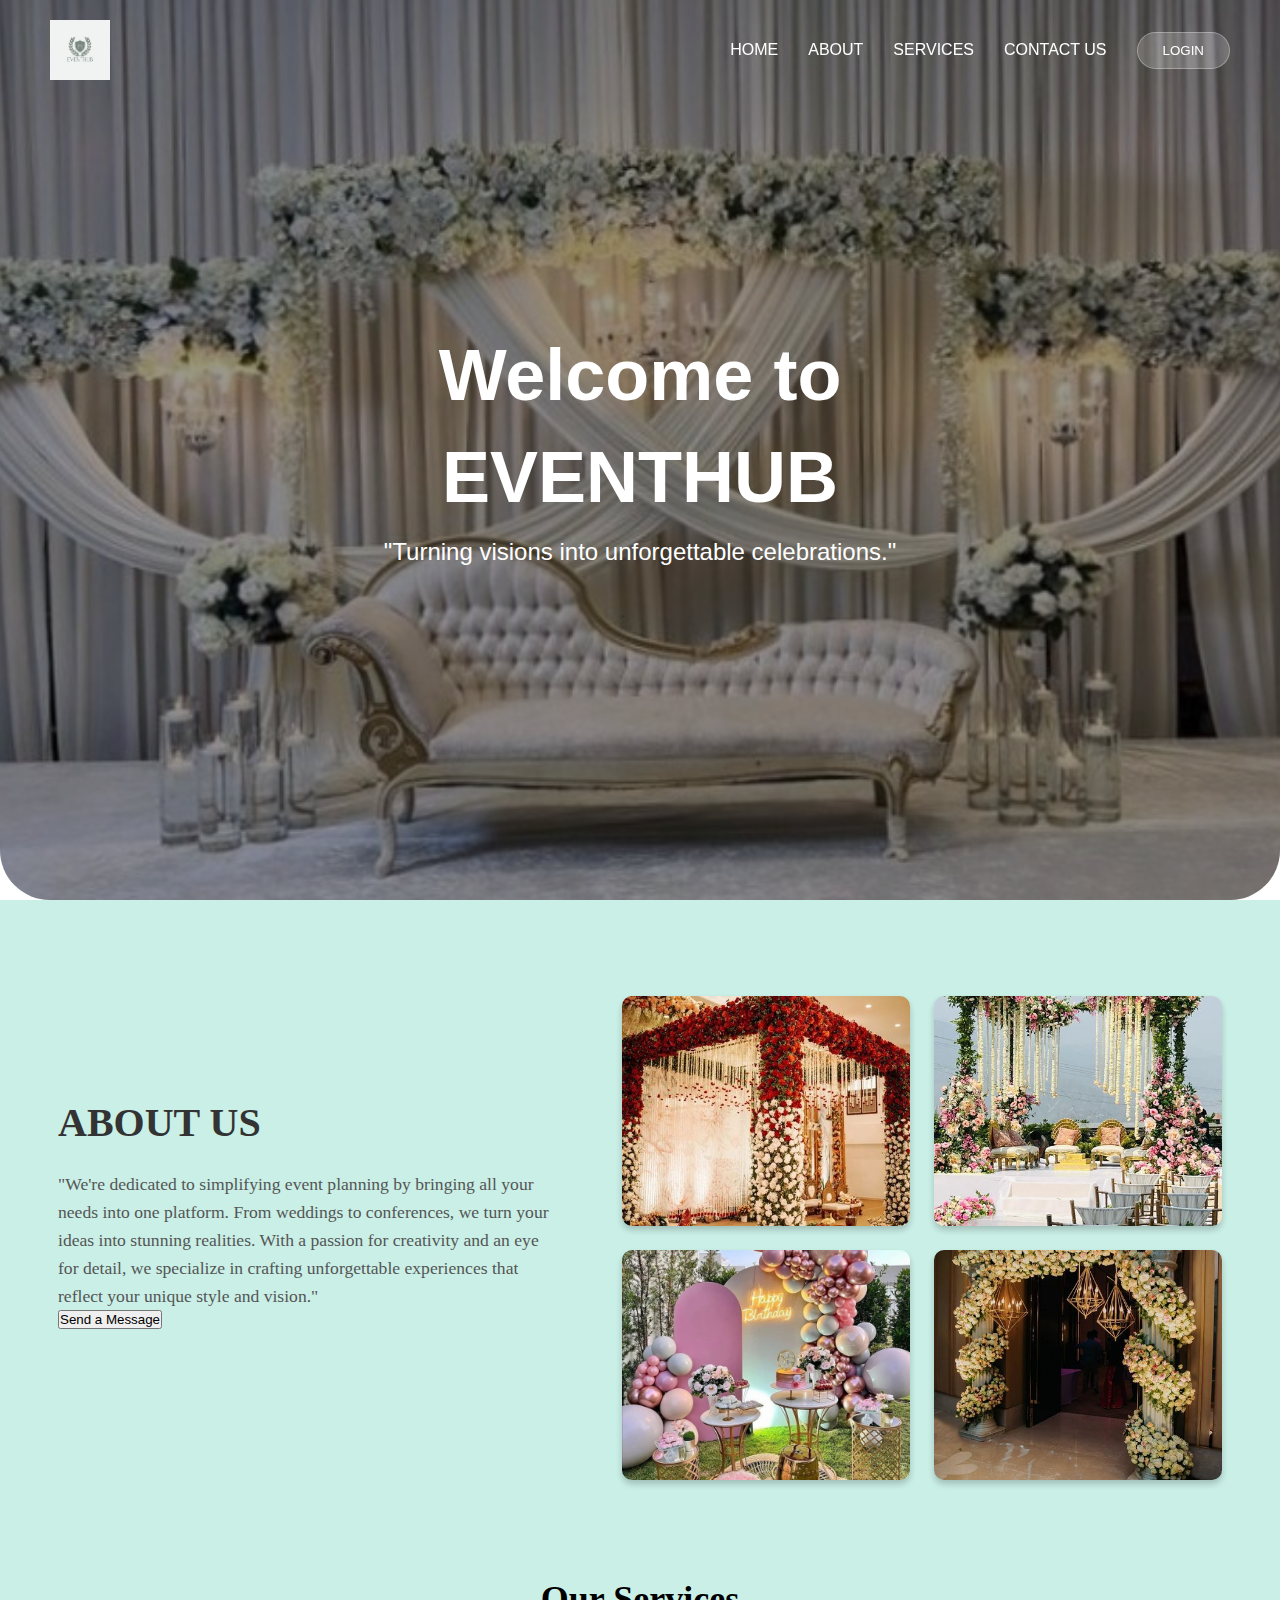
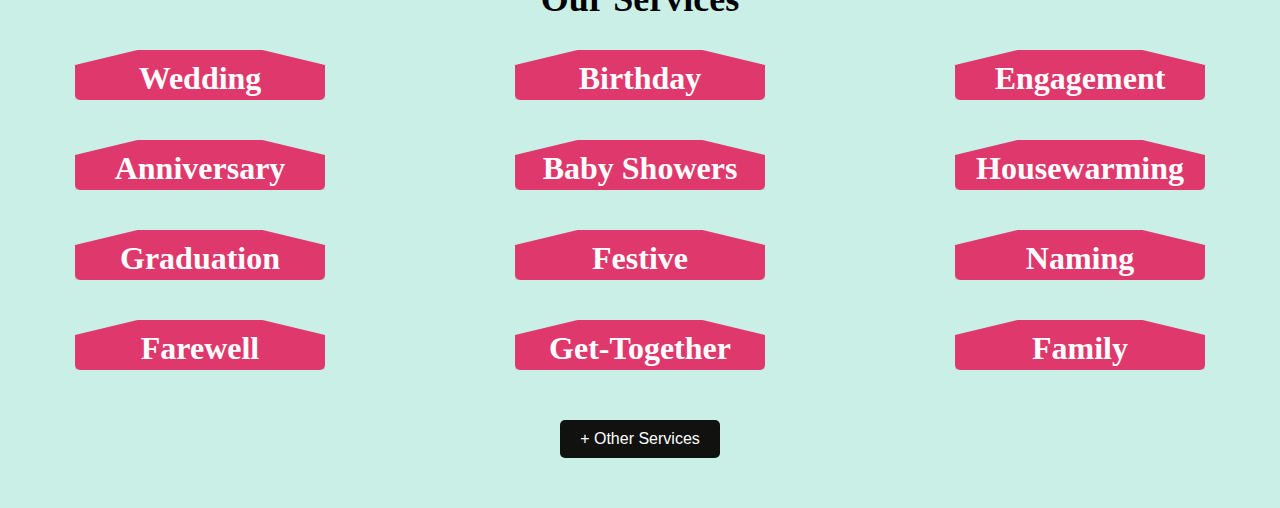
<file: EventHub/index.html>
<!DOCTYPE html>
<html lang="en">
<head>
    <meta charset="UTF-8">
    <meta name="viewport" content="width=device-width, initial-scale=1.0">
    <title>EventHub</title>
    <link rel="stylesheet" href="style.css">
</head>
<body>
    <header class="header">
        <div class="logo">
            <img src="logo.png" alt="EventHub Logo">
        </div>
        <nav class="nav-links">
            <a href="#home-link">HOME</a>
            <a href="#about-us">ABOUT</a>  <!-- Fixed link to the correct section -->
            <a href="#services-section">SERVICES</a>
            <a href="#">CONTACT US</a>
            <button class="login-btn">LOGIN</button>
        </nav>
    </header>

    <section class="hero">
        <div class="hero-bg"></div>
        <div class="overlay">
            <div class="hero-content">
                <h1>Welcome to</h1>
                <h1>EVENTHUB</h1>
                <p>"Turning visions into unforgettable celebrations."</p>
            </div>
        </div>
    </section>
    
    <section id="about-us" class="about-us">
        <div class="about-content">
            <h2>ABOUT US</h2>
            <p class="quote">
                "We're dedicated to simplifying event planning by bringing all your needs into one platform. 
                From weddings to conferences, we turn your ideas into stunning realities. With a passion for
                 creativity and an eye for detail, we specialize in crafting unforgettable experiences that
                  reflect your unique style and vision."
            </p>
            <button class="message-btn">Send a Message</button>
        </div>
        <div class="about-images">
            <img src="images/flower-decoration.jpg" alt="Flower Decoration">
            <img src="images/stage-design.jpg" alt="Stage Design">
            <img src="images/kids-party.jpg" alt="Kids Party">
            <img src="images/entrance-decoration.jpg" alt="Entrance Decoration">
        </div>
    </section>
    

    <section id="services-section" class="services">
      <h2>Our Services</h2>
      <div class="service-items">
        <p>Wedding Celebrations</p>
        <p>Birthday Parties</p>
        <p>Engagement Ceremonies</p>
        <p>Anniversary Gatherings</p>
        <p>Baby Showers</p>
        <p>Housewarming Events</p>
        <p>Graduation Ceremonies</p>
        <p>Festive Celebrations</p>
        <p>Naming Ceremonies</p>
        <p>Farewell Parties</p>
        <p>Get-Together Parties</p>
        <p>Family Reunions</p>
      </div>
      <button class="other-services-btn">+ Other Services</button>
    </section>
    </body>
    </html>
</file>
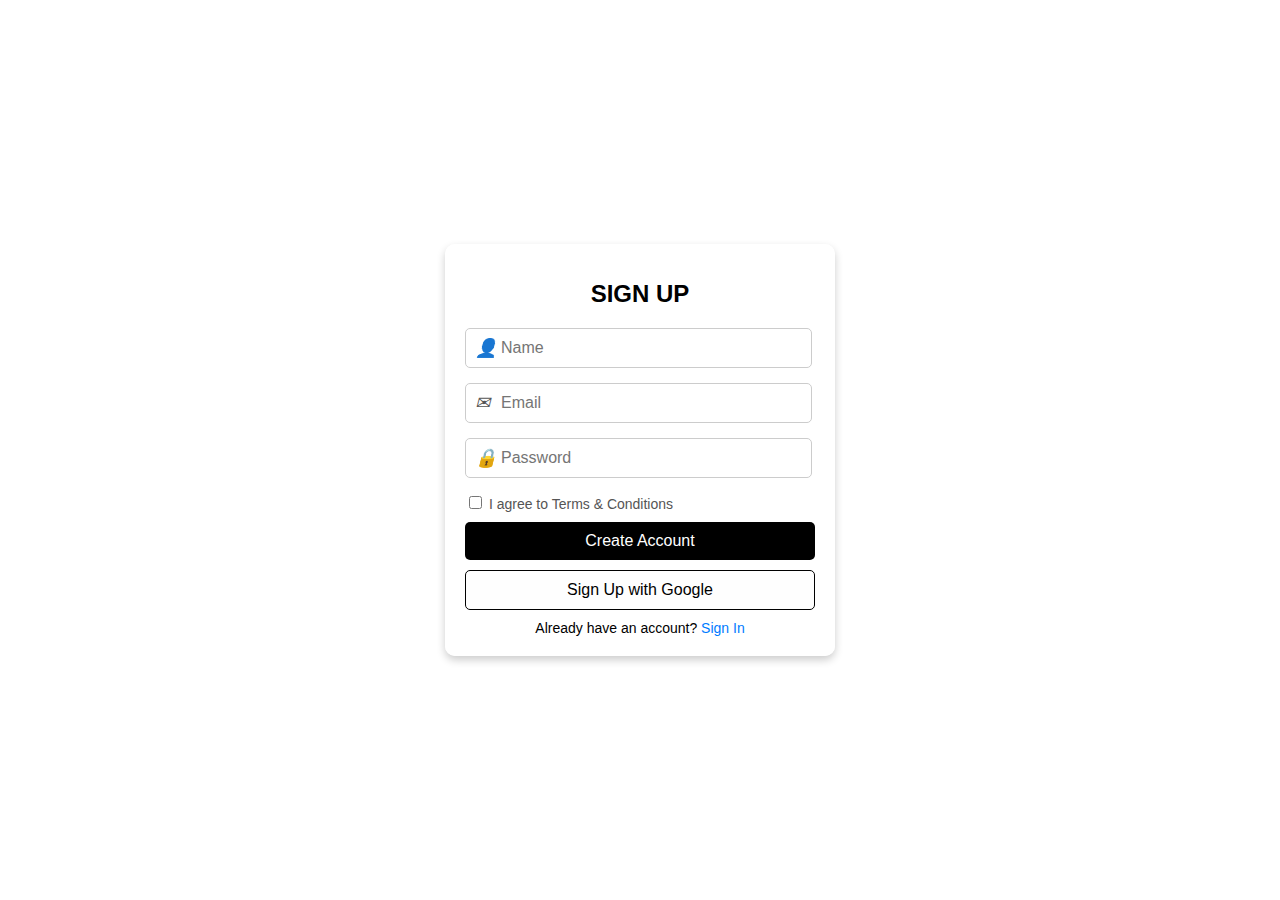
<file: EventHub/signuplogin.html>
<!DOCTYPE html>
<html lang="en">
<head>
  <meta charset="UTF-8">
  <meta name="viewport" content="width=device-width, initial-scale=1.0">
  <title>Sign Up & Login</title>
  <style>
    body {
      margin: 0;
      padding: 0;
      font-family: Arial, sans-serif;
      background-image: url('https://via.placeholder.com/1920x1080');
      background-size: cover;
      background-position: center;
      display: flex;
      justify-content: center;
      align-items: center;
      height: 100vh;
    }

    .container {
      width: 350px;
      padding: 20px;
      background: rgba(255, 255, 255, 0.9);
      border-radius: 10px;
      box-shadow: 0 4px 8px rgba(0, 0, 0, 0.2);
      text-align: center;
    }

    h1 {
      margin-bottom: 20px;
      font-size: 24px;
      color: #000;
    }

    .input-field {
      width: 300px;
      margin-bottom: 15px;
      position: relative;
    }
    .input-field i {
      position: absolute;
      left: 10px;
      top: 50%;
      transform: translateY(-50%);
      font-size: 18px;
      color: #555;
    }

    .input-field input {
      width: 100%;
      padding: 10px 10px 10px 35px;
      font-size: 16px;
      border: 1px solid #ccc;
      border-radius: 5px;
    }

    .error {
      color: red;
      font-size: 12px;
      display: none;
      text-align: left;
      margin-top: 0px;
      margin-bottom: 10px;
    }

    .checkbox {
      font-size: 14px;
      margin-bottom: 10px;
      color: #555;
      text-align: left;
    }

    button {
      width: 100%;
      padding: 10px;
      background: black;
      color: white;
      font-size: 16px;
      border: none;
      border-radius: 5px;
      cursor: pointer;
    }

    button:hover {
      background: #444;
    }

    .google-btn {
      background: #fefefeda;
      border:1px solid black;
      color: rgb(0, 0, 0);
      margin-top: 10px;
    }

    .google-btn:hover {
      background: #e7e7e7;
    }

    .link {
      margin-top: 10px;
      font-size: 14px;
    }

    .link a {
      color: #007bff;
      text-decoration: none;
    }

    .link a:hover {
      text-decoration: underline;
    }
  </style>
</head>
<body>
  <div class="container" id="signup">
    <h1>SIGN UP</h1>
    <div class="input-field">
        <i>&#128100;</i>
      <input type="text" id="name" placeholder="Name">
      <div class="error" id="nameError">Name is required.</div>
    </div>
    <div class="input-field">
        <i>&#9993;</i>
      <input type="email" id="email" placeholder="Email">
      <div class="error" id="emailError">Enter a valid email.</div>
    </div>
    <div class="input-field">
        <i>&#128274;</i>
      <input type="password" id="password" placeholder="Password">
      <div class="error" id="passwordError">Password must be at least 6 characters.</div>
    </div>
    <div class="checkbox">
      <input type="checkbox" id="terms"> I agree to Terms & Conditions
      <div class="error" id="termsError">You must accept the terms.</div>
    </div>
    <button onclick="createAccount()">Create Account</button>
    <button class="google-btn">Sign Up with Google</button>
    <div class="link">
      Already have an account? <a href="#" onclick="toggleForms()">Sign In</a>
    </div>
  </div>

  <div class="container" id="login" style="display:none;">
    <h1>LOGIN</h1>
    <div class="input-field">
        <i>&#9993;</i>
      <input type="email" id="loginEmail" placeholder="Email">
      <div class="error" id="loginEmailError">Email is required.</div>
    </div>
    <div class="input-field">
        <i>&#128274;</i>
      <input type="password" id="loginPassword" placeholder="Password">
      <div class="error" id="loginPasswordError">Password is required.</div>
    </div>
    <button onclick="signIn()">SIGN IN</button>
    <button class="google-btn">Sign In with Google</button>
    <div class="link">
      Don’t have an account? <a href="#" onclick="toggleForms()">Sign Up</a>
    </div>
  </div>

  <script>
    function toggleForms() {
      document.getElementById('signup').style.display = document.getElementById('signup').style.display === 'none' ? 'block' : 'none';
      document.getElementById('login').style.display = document.getElementById('login').style.display === 'none' ? 'block' : 'none';
    }

    function createAccount() {
      const name = document.getElementById('name').value.trim();
      const email = document.getElementById('email').value.trim();
      const password = document.getElementById('password').value;
      const terms = document.getElementById('terms').checked;

      let isValid = true;

      if (name === "") {
        document.getElementById('nameError').style.display = 'block';
        isValid = false;
      } else {
        document.getElementById('nameError').style.display = 'none';
      }

      if (!email.match(/^\S+@\S+\.\S+$/)) {
        document.getElementById('emailError').style.display = 'block';
        isValid = false;
      } else {
        document.getElementById('emailError').style.display = 'none';
      }

      if (password.length < 6) {
        document.getElementById('passwordError').style.display = 'block';
        isValid = false;
      } else {
        document.getElementById('passwordError').style.display = 'none';
      }

      if (!terms) {
        document.getElementById('termsError').style.display = 'block';
        isValid = false;
      } else {
        document.getElementById('termsError').style.display = 'none';
      }

      if (isValid) {
        alert('Account created successfully!');
        toggleForms();
      }
    }

    function signIn() {
      const loginEmail = document.getElementById('loginEmail').value.trim();
      const loginPassword = document.getElementById('loginPassword').value;

      let isValid = true;

      if (loginEmail === "") {
        document.getElementById('loginEmailError').style.display = 'block';
        isValid = false;
      } else {
        document.getElementById('loginEmailError').style.display = 'none';
      }

      if (loginPassword === "") {
        document.getElementById('loginPasswordError').style.display = 'block';
        isValid = false;
      } else {
        document.getElementById('loginPasswordError').style.display = 'none';
      }

      if (isValid) {
        alert('Login successful!');
      }
    }
  </script>
</body>
</html>
</file>
<file: EventHub/style.css>
* {
    margin: 0;
    padding: 0;
    box-sizing: border-box;
}

body {
    font-family: Arial, sans-serif;
    scroll-behavior: smooth;  /* Enable smooth scrolling for anchor links */
}

.header {
    position: fixed;
    width: 100%;
    padding: 20px 50px;
    display: flex;
    justify-content: space-between;
    align-items: center;
    z-index: 1000;
}

.logo {
    display: flex;
    align-items: center;
    gap: 15px;
}

.logo img {
    width: 60px;
    height: 60px;
}

.nav-links {
    display: flex;
    gap: 30px;
    align-items: center;
}

.nav-links a {
    color: white;
    text-decoration: none;
    font-weight: 500;
    transition: color 0.3s ease;
}

.nav-links a:hover {
    color: rgba(255, 255, 255, 0.8);
}

.login-btn {
    padding: 10px 25px;
    border: 1px solid rgba(255, 255, 255, 0.3);
    border-radius: 25px;
    background: rgba(255, 255, 255, 0.2);
    cursor: pointer;
    transition: background 0.3s ease;
    color: white;
}

.hero {
    height: 100vh;
    position: relative;
    overflow: hidden;
    border-radius: 0 0 50px 50px;
}

.hero-bg {
    position: absolute;
    width: 100%;
    height: 100%;
    background: url('backdroping.jpg') center/cover;
}

.overlay {
    position: absolute;
    width: 100%;
    height: 100%;
    background: rgba(0, 0, 0, 0.4);
    display: flex;
    flex-direction: column;
    justify-content: center;
    align-items: center;
    color: white;
}

.hero-content h1 {
    font-size: 72px;
    margin-bottom: 20px;
    text-align: center;
}

.hero-content p {
    font-size: 24px;
    font-family: Arial, sans-serif;
}

.services {
    padding: 50px 0;
    text-align: center;
    background-color: #c9efe6;
    font-family: 'Times New Roman', Times, serif;
    font-size: x-large;
  }
  
  .service-items {
    display: grid;
    grid-template-columns: repeat(auto-fit, minmax(300px, 1fr));
    gap: 40px;
    margin-top: 30px;
}

.service-items p {
    position: relative;
    background-color: #df386d;
    color: white;
    font-weight: bold;
    font-family: 'Times New Roman', Times, serif;
    font-size:xx-large;
    padding: 10px 15px; /* Padding for the ribbon */
    text-align: center;
    box-shadow: 0 4px 6px rgba(0, 0, 0, 0.1);
    overflow: hidden;
    clip-path: polygon(0% 30%, 25% 0%, 75% 0%, 100% 30%, 100% 100%, 0% 100%);
    border-radius: 5px;
    transition: transform 0.3s ease;
    width: 250px; /* Fixed width for all ribbons */
    height: 50px; /* Fixed height for all ribbons */
    margin: 0 auto; /* Center the ribbon within its grid cell */

}

.service-items p:hover {
    transform: scale(1.05);
}


  
  .other-services-btn {
    margin-top: 50px;
    padding: 10px 20px;
    font-size: 1rem;
    background-color: #111210;
    color: white;
    border: none;
    border-radius: 5px;
    cursor: pointer;
  }
  /*al Reset */
* {
    margin: 0;
    padding: 0;
    box-sizing: border-box;
    scroll-behavior: smooth; /* Enable smooth scrolling */
}

#about-us {
    padding: 3rem 1rem;
    background-color: #c9efe6;
    display: flex;
    align-items: center;
    justify-content: center;
    gap: 4rem;
}

.about-us .about-content {
    flex: 1;
    max-width: 500px;
    font-family: Georgia, serif;
}

.about-us .about-content h2 {
    font-size: 2.5rem;
    color: #333;
    margin-bottom: 1.5rem;
}

.about-us .about-content p {
    font-size: 1.1rem;
    color: #555;
    line-height: 1.6;
}

.about-us .about-images {
    flex: 1;
    display: grid;
    grid-template-columns: repeat(2, 1fr);
    gap: 1.5rem;
    max-width: 600px;
    padding-top: 3rem; /* Increased padding at the top */
}

.about-images img {
    width: 100%;
    height: 230px;
    object-fit: cover;
    border-radius: 10px;
    box-shadow: 0px 4px 6px rgba(0, 0, 0, 0.2);
    transition: transform 0.3s ease;
}

.about-images img:hover {
    transform: scale(1.05);
}
</file>
